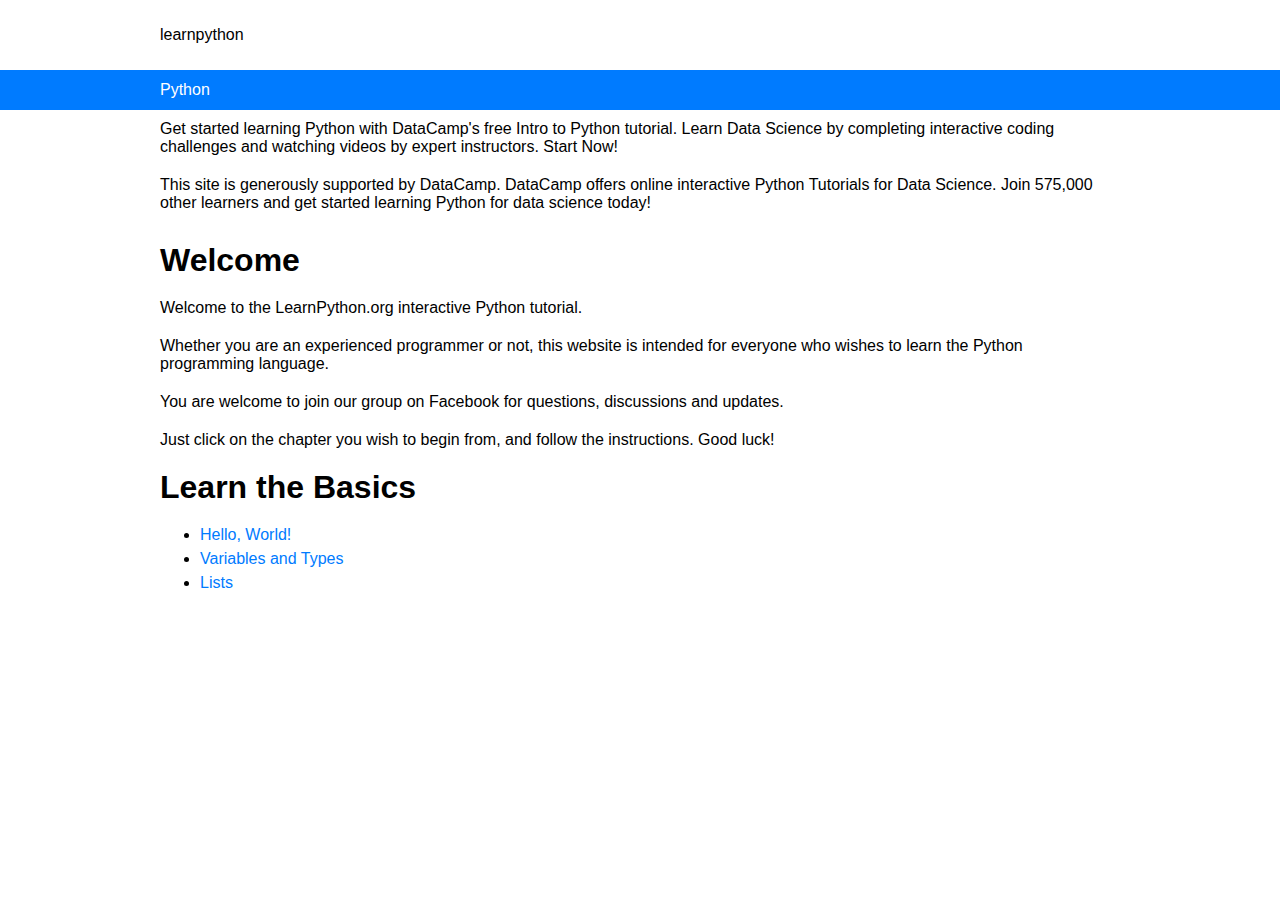
<file: web/index.html>
<!DOCTYPE html>
<html lang="en">

<head>
  <meta charset="UTF-8">
  <meta name="viewport" content="width=device-width, initial-scale=1.0">
  <meta http-equiv="X-UA-Compatible" content="ie=edge">
  <title>Learn Python</title>
  <link rel="stylesheet" href="./css/reset.css">
  <link rel="stylesheet" href="./css/index.css">
</head>

<body>
  <div class="container">
    <div class="logo"><span onclick="toIndex()" id="logo">learnpython</span></div>

    <div class="nav">
      <div class="nav-content"><span onclick="toIndex()" id="project">Python</span></div>
    </div>

    <div class="introduce">
      <p>Get started learning Python with DataCamp's free Intro to Python tutorial. Learn Data Science by completing
        interactive coding challenges and watching videos by expert instructors. Start Now!</p>
      <p>This site is generously supported by DataCamp. DataCamp offers online interactive Python Tutorials for Data
        Science. Join 575,000 other learners and get started learning Python for data science today!</p>
    </div>

    <div class="welcome">
      <h1>Welcome</h1>
      <p>Welcome to the LearnPython.org interactive Python tutorial.</p>
      <p>Whether you are an experienced programmer or not, this website is intended for everyone who wishes to learn the
        Python programming language.</p>
      <p>You are welcome to join our group on Facebook for questions, discussions and updates.</p>
      <p>Just click on the chapter you wish to begin from, and follow the instructions. Good luck!</p>
    </div>
    <div class="learn-the-basics">
      <h1>Learn the Basics</h1>
      <ul>
        <li><span id="pageOne" onclick="pageOne()">Hello, World!</span></li>
        <li><span id="pageTwo" onclick="pageTwo()">Variables and Types</span></li>
        <li><span id="pageThree" onclick="pageThree()">Lists</span></li>
      </ul>
    </div>
  </div>
  <script src="./js/index.js"></script>
</body>

</html>
</file>
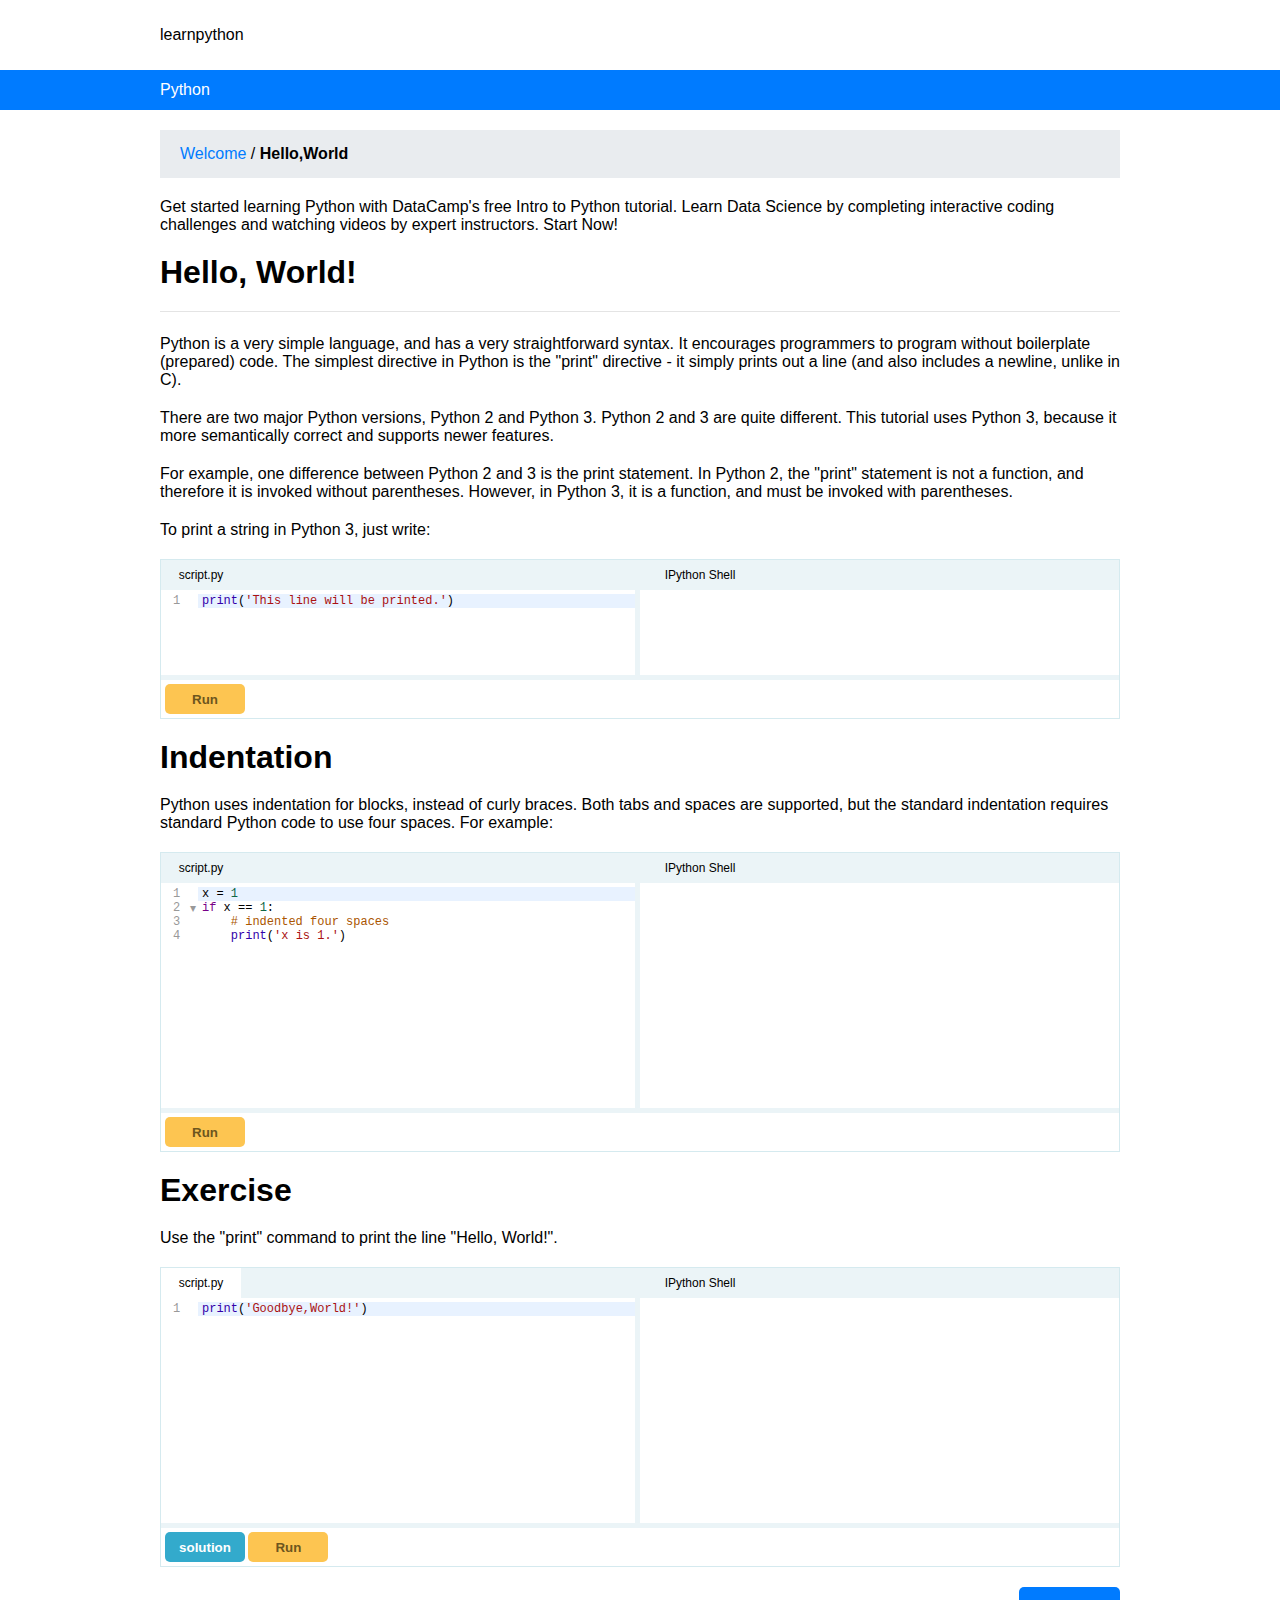
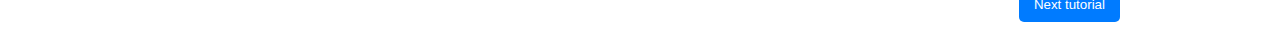
<file: web/html/helloWorld.html>
<!DOCTYPE html>
<html lang="en">

<head>
  <meta charset="UTF-8">
  <meta name="viewport" content="width=device-width, initial-scale=1.0">
  <meta http-equiv="X-UA-Compatible" content="ie=edge">
  <title>Learn Python</title>
  <link rel="stylesheet" href="../lib/codemirror.css">
  <link rel="stylesheet" href="../lib/foldgutter.css">
  <link rel="stylesheet" href="../lib/show-hint.css">
  <link rel="stylesheet" href="../lib/lint.css">
  <link rel="stylesheet" href="../css/reset.css">
  <link rel="stylesheet" href="../css/style.css">
</head>

<body>
  <div class="container">
    <div class="logo"><span onclick="toIndex()" id="logo">learnpython</span></div>

    <div class="nav">
      <div class="nav-content"><span onclick="toIndex()" id="project">Python</span></div>
    </div>

    <div class="demo-title">
      <span>Welcome </span> / <b> Hello,World</b>
    </div>

    <div class="introduce">
      <p>Get started learning Python with DataCamp's free Intro to Python tutorial. Learn Data Science by completing
        interactive coding challenges and watching videos by expert instructors. Start Now!</p>
    </div>

    <div class="demo">
      <h1>Hello, World!</h1>
      <hr>
      <p>Python is a very simple language, and has a very straightforward syntax. It encourages programmers to program
        without boilerplate (prepared) code. The simplest directive in Python is the "print" directive - it simply
        prints out a line (and also includes a newline, unlike in C).</p>
      <p>There are two major Python versions, Python 2 and Python 3. Python 2 and 3 are quite different.
        This tutorial uses Python 3, because it more semantically correct and supports newer features.</p>
      <p>For example, one difference between Python 2 and 3 is the print statement.
        In Python 2, the "print" statement is not a function, and therefore it is
        invoked without parentheses. However, in Python 3, it is a function, and must be invoked
        with parentheses.</p>
      <p>To print a string in Python 3, just write:</p>
      <div class="content box1">
        <div class="main">
          <div class="lt">
            <p> <span>script.py</span> </p>
            <form action="">
              <textarea id="editor" class="editor"></textarea>
            </form>
          </div>
          <div class="rt">
            <p> <span>IPython Shell</span> </p>
            <pre id="outputContainer" class="outputContainer"></pre>
          </div>
        </div>
        <div class="run">
          <button id="run">Run</button>
        </div>
      </div>
    </div>

    <div class="indentation">
      <h1>Indentation</h1>
      <p>Python uses indentation for blocks, instead of curly braces. Both tabs and spaces are supported, but the
        standard indentation requires standard Python code to use four spaces. For example:</p>
      <div class="content">
        <div class="main">
          <div class="lt">
            <p> <span>script.py</span> </p>
            <form action="">
              <textarea id="indentation" class="editor"></textarea>
            </form>
          </div>
          <div class="rt">
            <p> <span>IPython Shell</span> </p>
            <pre id="indentationContainer" class="outputContainer"></pre>
          </div>
        </div>
        <div class="run">
          <button id="indentationRun">Run</button>
        </div>
      </div>
    </div>

    <div class="exercise">
      <h1>Exercise</h1>
      <p>Use the "print" command to print the line "Hello, World!".</p>
      <div class="content">
        <div class="main">
          <div class="lt" id="exerciselt">
            <p>
              <span id="li1" class="active">script.py</span>
              <span id="li2" style="visibility:hidden;">solution.py</span>
            </p>
            <form action="">
              <textarea id="exercise" class="editor"></textarea>
            </form>
            <div class="tips" id="tip">You did not output the correct things.<span class="close">×</span></div>
          </div>
          <div class="rt">
            <p> <span>IPython Shell</span> </p>
            <pre id="exerciseContainer" class="outputContainer"></pre>
          </div>
        </div>
        <div class="run">
          <button id="solution" class="solution">solution</button>
          <button id="exerciseRun">Run</button>
        </div>
      </div>
    </div>

    <div class="next">
      <button id="pageTwo">Next tutorial</button>
    </div>
  </div>
  <script src="../lib/codemirror.js"></script>
  <script src="../lib/comment.js"></script>
  <script src="../lib/active-line.js"></script>
  <script src="../lib/sublime.js"></script>
  <script src="../lib/show-hint.js"></script>
  <script src="../lib/python.js"></script>
  <script src="../lib/foldcode.js"></script>
  <script src="../lib/foldgutter.js"></script>
  <script src="../lib/brace-fold.js"></script>
  <script src="../lib/indent-fold.js"></script>
  <script src="../lib/comment-fold.js"></script>
  <script src="../lib/closebrackets.js"></script>
  <script src="../lib/matchbrackets.js"></script>
  <script src="../js/qs.js"></script>
  <script src="../js/axios.js"></script>
  <script src="../js/helloWorld.js"></script>
</body>

</html>
</file>
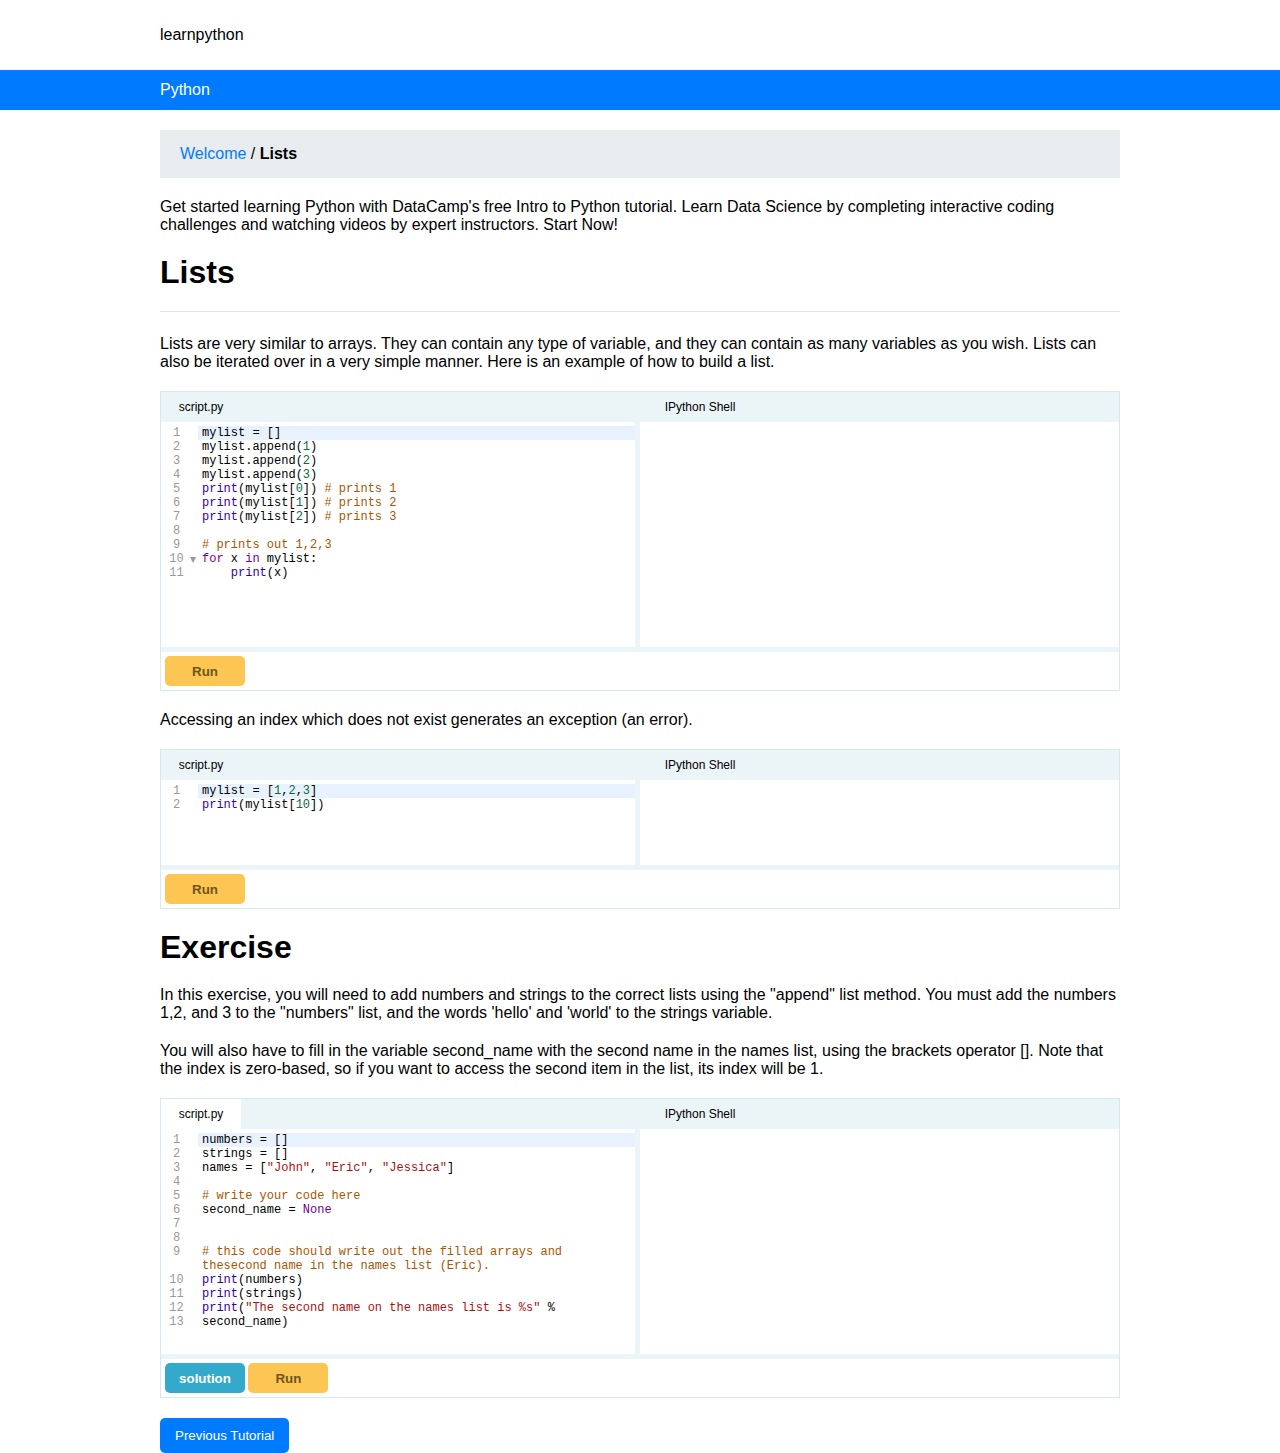
<file: web/html/lists.html>
<!DOCTYPE html>
<html lang="en">

<head>
  <meta charset="UTF-8">
  <meta name="viewport" content="width=device-width, initial-scale=1.0">
  <meta http-equiv="X-UA-Compatible" content="ie=edge">
  <title>Learn Python</title>
  <link rel="stylesheet" href="../lib/codemirror.css">
  <link rel="stylesheet" href="../lib/foldgutter.css">
  <link rel="stylesheet" href="../lib/show-hint.css">
  <link rel="stylesheet" href="../lib/lint.css">
  <link rel="stylesheet" href="../css/reset.css">
  <link rel="stylesheet" href="../css/style.css">
</head>

<body>
  <div class="container">
    <div class="logo"><span onclick="toIndex()" id="logo">learnpython</span></div>

    <div class="nav">
      <div class="nav-content"><span onclick="toIndex()" id="project">Python</span></div>
    </div>

    <div class="demo-title">
      <span>Welcome </span> / <b> Lists</b>
    </div>

    <div class="introduce">
      <p>Get started learning Python with DataCamp's free Intro to Python tutorial. Learn Data Science by completing
        interactive coding challenges and watching videos by expert instructors. Start Now!</p>
    </div>

    <div class="demo">
      <h1>Lists</h1>
      <hr>
      <p>Lists are very similar to arrays. They can contain any type of variable, and they can contain as many variables
        as you wish. Lists can also be iterated over in a very simple manner. Here is an example of how to build a list.
      </p>
      <div class="content">
        <div class="main">
          <div class="lt">
            <p> <span>script.py</span> </p>
            <form action="">
              <textarea id="editor" class="editor"></textarea>
            </form>
          </div>
          <div class="rt">
            <p> <span>IPython Shell</span> </p>
            <pre id="outputContainer" class="outputContainer"></pre>
          </div>
        </div>
        <div class="run">
          <button id="run">Run</button>
        </div>
      </div>

      <p>Accessing an index which does not exist generates an exception (an error).</p>
      <div class="content box1">
        <div class="main">
          <div class="lt">
            <p> <span>script.py</span> </p>
            <form action="">
              <textarea id="indentation" class="editor"></textarea>
            </form>
          </div>
          <div class="rt">
            <p> <span>IPython Shell</span> </p>
            <pre id="indentationContainer" class="outputContainer"></pre>
          </div>
        </div>
        <div class="run">
          <button id="indentationRun">Run</button>
        </div>
      </div>
    </div>
    <div class="exercise">
      <h1>Exercise</h1>
      <p>In this exercise, you will need to add numbers and strings to the correct lists using the "append" list method.
        You must add the numbers 1,2, and 3 to the "numbers" list, and the words 'hello' and 'world' to the strings
        variable.</p>
      <p>You will also have to fill in the variable second_name with the second name in the names list, using the
        brackets operator []. Note that the index is zero-based, so if you want to access the second item in the list,
        its index will be 1.</p>
      <div class="content">
        <div class="main">
          <div class="lt" id="exerciselt">
            <p>
              <span id="li1" class="active">script.py</span>
              <span id="li2" style="visibility:hidden;">solution.py</span>
            </p>
            <form action="">
              <textarea id="exercise" class="editor"></textarea>
            </form>
            <div class="tips" id="tip">You did not output the correct things.<span class="close">×</span></div>
          </div>
          <div class="rt">
            <p> <span>IPython Shell</span> </p>
            <pre id="exerciseContainer" class="outputContainer"></pre>
          </div>
        </div>
        <div class="run">
          <button id="solution" class="solution">solution</button>
          <button id="exerciseRun">Run</button>
        </div>
      </div>
    </div>

    <div class="next">
      <button id="pageTwo" onclick="pageTwo()" class="left">Previous Tutorial</button>
    </div>
  </div>
  <script src="../lib/codemirror.js"></script>
  <script src="../lib/comment.js"></script>
  <script src="../lib/active-line.js"></script>
  <script src="../lib/sublime.js"></script>
  <script src="../lib/show-hint.js"></script>
  <script src="../lib/python.js"></script>
  <script src="../lib/foldcode.js"></script>
  <script src="../lib/foldgutter.js"></script>
  <script src="../lib/brace-fold.js"></script>
  <script src="../lib/indent-fold.js"></script>
  <script src="../lib/comment-fold.js"></script>
  <script src="../lib/closebrackets.js"></script>
  <script src="../lib/matchbrackets.js"></script>
  <script src="../js/qs.js"></script>
  <script src="../js/axios.js"></script>
  <script src="../js/lists.js"></script>
</body>

</html>
</file>
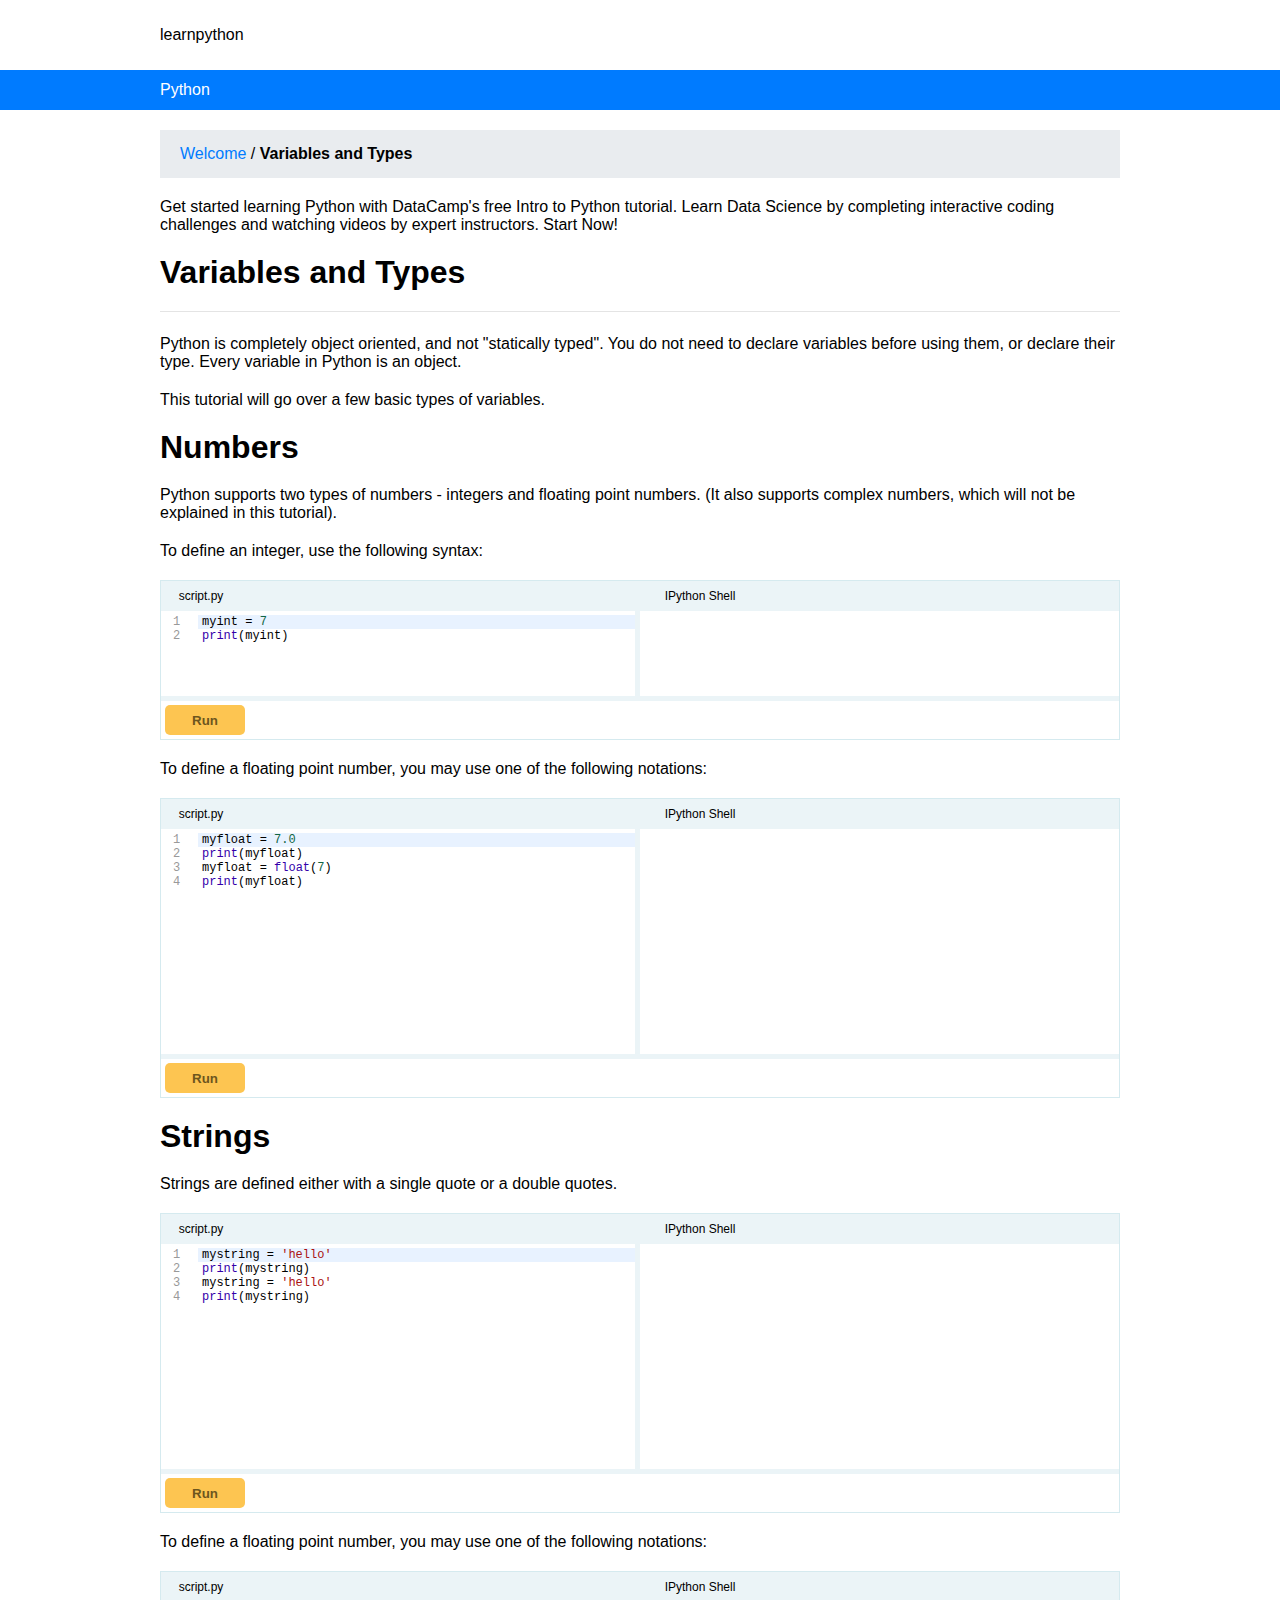
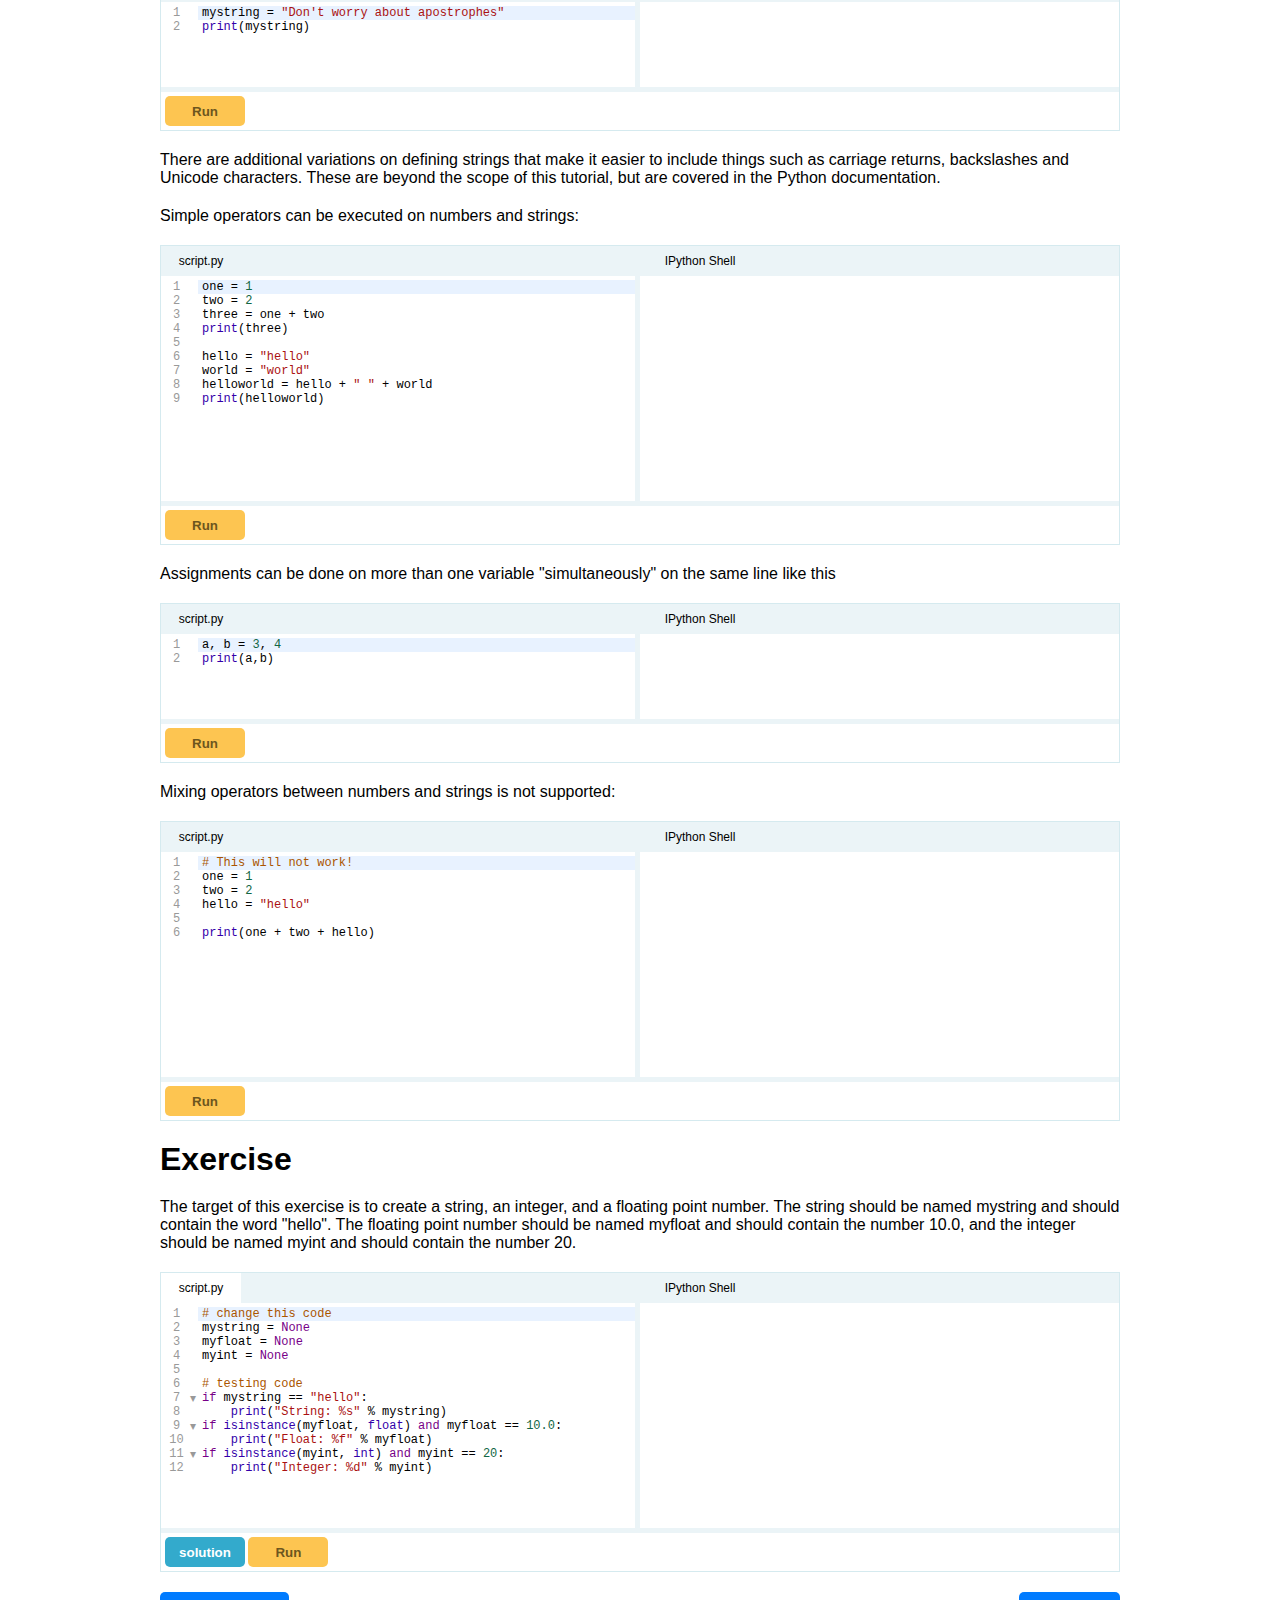
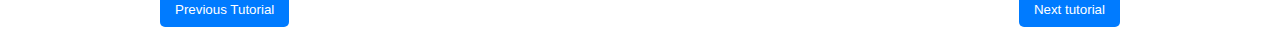
<file: web/html/variablesAndTypes.html>
<!DOCTYPE html>
<html lang="en">

<head>
  <meta charset="UTF-8">
  <meta name="viewport" content="width=device-width, initial-scale=1.0">
  <meta http-equiv="X-UA-Compatible" content="ie=edge">
  <title>Learn Python</title>
  <link rel="stylesheet" href="../lib/codemirror.css">
  <link rel="stylesheet" href="../lib/foldgutter.css">
  <link rel="stylesheet" href="../lib/show-hint.css">
  <link rel="stylesheet" href="../lib/lint.css">
  <link rel="stylesheet" href="../css/reset.css">
  <link rel="stylesheet" href="../css/style.css">
</head>

<body>
  <div class="container">
    <div class="logo"><span onclick="toIndex()" id="logo">learnpython</span></div>

    <div class="nav">
      <div class="nav-content"><span onclick="toIndex()" id="project">Python</span></div>
    </div>

    <div class="demo-title">
      <span>Welcome </span> / <b> Variables and Types</b>
    </div>

    <div class="introduce">
      <p>Get started learning Python with DataCamp's free Intro to Python tutorial. Learn Data Science by completing
        interactive coding challenges and watching videos by expert instructors. Start Now!</p>
    </div>

    <div class="demo">
      <h1>Variables and Types</h1>
      <hr>
      <p>Python is completely object oriented, and not "statically typed". You do not need to declare variables before
        using them, or declare their type. Every variable in Python is an object.</p>
      <p>This tutorial will go over a few basic types of variables.</p>
    </div>

    <div class="numbers">
      <h1>Numbers</h1>
      <p>Python supports two types of numbers - integers and floating point numbers. (It also supports complex numbers,
        which will not be explained in this tutorial).</p>
      <p>To define an integer, use the following syntax:</p>
      <div class="content box1">
        <div class="main">
          <div class="lt">
            <p> <span>script.py</span> </p>
            <form action="">
              <textarea id="numbers" class="editor"></textarea>
            </form>
          </div>
          <div class="rt">
            <p> <span>IPython Shell</span> </p>
            <pre id="numbersContainer" class="outputContainer"></pre>
          </div>
        </div>
        <div class="run">
          <button id="numbersRun">Run</button>
        </div>
      </div>

      <p>To define a floating point number, you may use one of the following notations:</p>
      <div class="content">
        <div class="main">
          <div class="lt">
            <p> <span>script.py</span> </p>
            <form action="">
              <textarea id="numbers2" class="editor"></textarea>
            </form>
          </div>
          <div class="rt">
            <p> <span>IPython Shell</span> </p>
            <pre id="numbersContainer2" class="outputContainer"></pre>
          </div>
        </div>
        <div class="run">
          <button id="numbersRun2">Run</button>
        </div>
      </div>
    </div>

    <div class="strings">
      <h1>Strings</h1>
      <p>Strings are defined either with a single quote or a double quotes.</p>
      <div class="content">
        <div class="main">
          <div class="lt">
            <p> <span>script.py</span> </p>
            <form action="">
              <textarea id="strings" class="editor"></textarea>
            </form>
          </div>
          <div class="rt">
            <p> <span>IPython Shell</span> </p>
            <pre id="stringsContainer" class="outputContainer"></pre>
          </div>
        </div>
        <div class="run">
          <button id="stringsRun">Run</button>
        </div>
      </div>

      <p>To define a floating point number, you may use one of the following notations:</p>
      <div class="content box1">
        <div class="main">
          <div class="lt" id="exerciselt">
            <p> <span>script.py</span> </p>
            <form action="">
              <textarea id="strings2" class="editor"></textarea>
            </form>
          </div>
          <div class="rt">
            <p> <span>IPython Shell</span> </p>
            <pre id="stringsContainer2" class="outputContainer"></pre>
          </div>
        </div>
        <div class="run">
          <button id="stringsRun2">Run</button>
        </div>
      </div>

      <p>There are additional variations on defining strings that make it easier to include things such as carriage
        returns, backslashes and Unicode characters. These are beyond the scope of this tutorial, but are covered in the
        Python documentation.</p>
      <p>Simple operators can be executed on numbers and strings:</p>
      <div class="content">
        <div class="main">
          <div class="lt">
            <p> <span>script.py</span> </p>
            <form action="">
              <textarea id="strings3" class="editor"></textarea>
            </form>
          </div>
          <div class="rt">
            <p> <span>IPython Shell</span> </p>
            <pre id="stringsContainer3" class="outputContainer"></pre>
          </div>
        </div>
        <div class="run">
          <button id="stringsRun3">Run</button>
        </div>
      </div>

      <p>Assignments can be done on more than one variable "simultaneously" on the same line like this</p>
      <div class="content box1">
        <div class="main">
          <div class="lt">
            <p> <span>script.py</span> </p>
            <form action="">
              <textarea id="strings4" class="editor"></textarea>
            </form>
          </div>
          <div class="rt">
            <p> <span>IPython Shell</span> </p>
            <pre id="stringsContainer4" class="outputContainer"></pre>
          </div>
        </div>
        <div class="run">
          <button id="stringsRun4">Run</button>
        </div>
      </div>

      <p>Mixing operators between numbers and strings is not supported:</p>
      <div class="content">
        <div class="main">
          <div class="lt">
            <p> <span>script.py</span> </p>
            <form action="">
              <textarea id="strings5" class="editor"></textarea>
            </form>
          </div>
          <div class="rt">
            <p> <span>IPython Shell</span> </p>
            <pre id="stringsContainer5" class="outputContainer"></pre>
          </div>
        </div>
        <div class="run">
          <button id="stringsRun5">Run</button>
        </div>
      </div>
    </div>
    <div class="exercise">
      <h1>Exercise</h1>
      <p>The target of this exercise is to create a string, an integer, and a floating point number. The string should
        be named mystring and should contain the word "hello". The floating point number should be named myfloat and
        should contain the number 10.0, and the integer should be named myint and should contain the number 20.</p>
      <div class="content">
        <div class="main">
          <div class="lt">
            <p>
              <span id="li1" class="active">script.py</span>
              <span id="li2" style="visibility:hidden;">solution.py</span>
            </p>
            <form action="">
              <textarea id="exercise" class="editor"></textarea>
            </form>
            <div class="tips" id="tip">You did not output the correct things.<span class="close">×</span></div>
          </div>
          <div class="rt">
            <p> <span>IPython Shell</span> </p>
            <pre id="exerciseContainer" class="outputContainer"></pre>
          </div>
        </div>
        <div class="run">
            <button id="solution" class="solution">solution</button>
          <button id="exerciseRun">Run</button>
        </div>
      </div>
    </div>
    <div class="next">
      <button id="pageOne" onclick="pageOne()" class="left">Previous Tutorial</button>
      <button id="pageTwo" onclick="pageTwo()">Next tutorial</button>
    </div>
  </div>
  <script src="../lib/codemirror.js"></script>
  <script src="../lib/comment.js"></script>
  <script src="../lib/active-line.js"></script>
  <script src="../lib/sublime.js"></script>
  <script src="../lib/show-hint.js"></script>
  <script src="../lib/python.js"></script>
  <script src="../lib/foldcode.js"></script>
  <script src="../lib/foldgutter.js"></script>
  <script src="../lib/brace-fold.js"></script>
  <script src="../lib/indent-fold.js"></script>
  <script src="../lib/comment-fold.js"></script>
  <script src="../lib/closebrackets.js"></script>
  <script src="../lib/matchbrackets.js"></script>
  <script src="../js/qs.js"></script>
  <script src="../js/axios.js"></script>
  <script src="../js/variablesAndTypes.js"></script>
</body>

</html>
</file>
<file: web/css/index.css>
.container {
  margin: 0 auto;
  max-width: 960px;
}
.logo {
  height: 70px;
  line-height: 70px;
}
.nav {
  left: 0;
  top: 70px;
  width: 100%;
  height: 40px;
  line-height: 40px;
  position: absolute;
  background: #007bff;
}
.nav-content {
  color: #fff;
  margin: 0 auto;
  max-width: 960px;
} 
.introduce {
  padding: 10px 0;
  margin-top: 40px;
}
.introduce p,
.welcome p, 
.welcome h1,
.learn-the-basics h1{
  margin-bottom: 20px;
}
.learn-the-basics ul {
  padding: 0 40px;
}
.learn-the-basics ul li {
  margin-bottom: 6px;
}
.learn-the-basics ul li span {
  cursor: pointer;
  color: #007bff;
}
.learn-the-basics ul li span:hover {
  border-bottom: 1px solid #007bff;
}
</file>
<file: web/lib/codemirror.css>
/* BASICS */
.CodeMirror-lint-markers {
  width: 0 !important;
}

.CodeMirror {
  /* Set height, width, borders, and global font properties here */
  font-family: monospace;
  height: 100%;
  color: black;
  direction: ltr;
}
/* PADDING */

.CodeMirror-lines {
  padding: 4px 0; /* Vertical padding around content */
}
.CodeMirror pre.CodeMirror-line,
.CodeMirror pre.CodeMirror-line-like {
  padding: 0 4px; /* Horizontal padding of content */
}

.CodeMirror-scrollbar-filler, .CodeMirror-gutter-filler {
  background-color: white; /* The little square between H and V scrollbars */
}

/* GUTTER */

.CodeMirror-gutters {
  /* border-right: 1px solid #ddd; */
  /* background-color: #f7f7f7; */
  white-space: nowrap;
}
.CodeMirror-linenumbers {}
.CodeMirror-linenumber {
  padding: 0 3px 0 5px;
  min-width: 20px;
  text-align: center;
  color: #999;
  white-space: nowrap;
}

.CodeMirror-guttermarker { color: black; }
.CodeMirror-guttermarker-subtle { color: #999; }

/* CURSOR */

.CodeMirror-cursor {
  border-left: 1px solid black;
  border-right: none;
  width: 0;
}
/* Shown when moving in bi-directional text */
.CodeMirror div.CodeMirror-secondarycursor {
  border-left: 1px solid silver;
}
.cm-fat-cursor .CodeMirror-cursor {
  width: auto;
  border: 0 !important;
  background: #7e7;
}
.cm-fat-cursor div.CodeMirror-cursors {
  z-index: 1;
}
.cm-fat-cursor-mark {
  background-color: rgba(20, 255, 20, 0.5);
  -webkit-animation: blink 1.06s steps(1) infinite;
  -moz-animation: blink 1.06s steps(1) infinite;
  animation: blink 1.06s steps(1) infinite;
}
.cm-animate-fat-cursor {
  width: auto;
  border: 0;
  -webkit-animation: blink 1.06s steps(1) infinite;
  -moz-animation: blink 1.06s steps(1) infinite;
  animation: blink 1.06s steps(1) infinite;
  background-color: #7e7;
}
@-moz-keyframes blink {
  0% {}
  50% { background-color: transparent; }
  100% {}
}
@-webkit-keyframes blink {
  0% {}
  50% { background-color: transparent; }
  100% {}
}
@keyframes blink {
  0% {}
  50% { background-color: transparent; }
  100% {}
}

/* Can style cursor different in overwrite (non-insert) mode */
.CodeMirror-overwrite .CodeMirror-cursor {}

.cm-tab { display: inline-block; text-decoration: inherit; }

.CodeMirror-rulers {
  position: absolute;
  left: 0; right: 0; top: -50px; bottom: 0;
  overflow: hidden;
}
.CodeMirror-ruler {
  border-left: 1px solid #ccc;
  top: 0; bottom: 0;
  position: absolute;
}

/* DEFAULT THEME */

.cm-s-default .cm-header {color: blue;}
.cm-s-default .cm-quote {color: #090;}
.cm-negative {color: #d44;}
.cm-positive {color: #292;}
.cm-header, .cm-strong {font-weight: bold;}
.cm-em {font-style: italic;}
.cm-link {text-decoration: underline;}
.cm-strikethrough {text-decoration: line-through;}

.cm-s-default .cm-keyword {color: #708;}
.cm-s-default .cm-atom {color: #219;}
.cm-s-default .cm-number {color: #164;}
.cm-s-default .cm-def {color: #00f;}
.cm-s-default .cm-variable,
.cm-s-default .cm-punctuation,
.cm-s-default .cm-property,
.cm-s-default .cm-operator {}
.cm-s-default .cm-variable-2 {color: #05a;}
.cm-s-default .cm-variable-3, .cm-s-default .cm-type {color: #085;}
.cm-s-default .cm-comment {color: #a50;}
.cm-s-default .cm-string {color: #a11;}
.cm-s-default .cm-string-2 {color: #f50;}
.cm-s-default .cm-meta {color: #555;}
.cm-s-default .cm-qualifier {color: #555;}
.cm-s-default .cm-builtin {color: #30a;}
.cm-s-default .cm-bracket {color: #997;}
.cm-s-default .cm-tag {color: #170;}
.cm-s-default .cm-attribute {color: #00c;}
.cm-s-default .cm-hr {color: #999;}
.cm-s-default .cm-link {color: #00c;}

.cm-s-default .cm-error {color: #f00;}
.cm-invalidchar {color: #f00;}

.CodeMirror-composing { border-bottom: 2px solid; }

/* Default styles for common addons */

div.CodeMirror span.CodeMirror-matchingbracket {color: #0b0;}
div.CodeMirror span.CodeMirror-nonmatchingbracket {color: #a22;}
.CodeMirror-matchingtag { background: rgba(255, 150, 0, .3); }
.CodeMirror-activeline-background {background: #e8f2ff;}

/* STOP */

/* The rest of this file contains styles related to the mechanics of
   the editor. You probably shouldn't touch them. */

.CodeMirror {
  position: relative;
  overflow: hidden;
  background: white;
}

.CodeMirror-scroll {
  overflow: scroll !important; /* Things will break if this is overridden */
  /* 30px is the magic margin used to hide the element's real scrollbars */
  /* See overflow: hidden in .CodeMirror */
  margin-bottom: -30px; margin-right: -30px;
  padding-bottom: 30px;
  height: 100%;
  outline: none; /* Prevent dragging from highlighting the element */
  position: relative;
}
.CodeMirror-sizer {
  position: relative;
  border-right: 30px solid transparent;
}

/* The fake, visible scrollbars. Used to force redraw during scrolling
   before actual scrolling happens, thus preventing shaking and
   flickering artifacts. */
.CodeMirror-vscrollbar, .CodeMirror-hscrollbar, .CodeMirror-scrollbar-filler, .CodeMirror-gutter-filler {
  position: absolute;
  z-index: 6;
  display: none;
}
.CodeMirror-vscrollbar {
  right: 0; top: 0;
  overflow-x: hidden;
  overflow-y: scroll;
}
.CodeMirror-hscrollbar {
  bottom: 0; left: 0;
  overflow-y: hidden;
  overflow-x: scroll;
}
.CodeMirror-scrollbar-filler {
  right: 0; bottom: 0;
}
.CodeMirror-gutter-filler {
  left: 0; bottom: 0;
}

.CodeMirror-gutters {
  position: absolute; left: 0; top: 0;
  min-height: 100%;
  z-index: 3;
}
.CodeMirror-gutter {
  white-space: normal;
  height: 100%;
  display: inline-block;
  vertical-align: top;
  margin-bottom: -30px;
}
.CodeMirror-gutter-wrapper {
  position: absolute;
  z-index: 4;
  background: none !important;
  border: none !important;
}
.CodeMirror-gutter-background {
  position: absolute;
  top: 0; bottom: 0;
  z-index: 4;
}
.CodeMirror-gutter-elt {
  position: absolute;
  cursor: default;
  z-index: 4;
}
.CodeMirror-gutter-wrapper ::selection { background-color: transparent }
.CodeMirror-gutter-wrapper ::-moz-selection { background-color: transparent }

.CodeMirror-lines {
  cursor: text;
  min-height: 1px; /* prevents collapsing before first draw */
}
.CodeMirror pre.CodeMirror-line,
.CodeMirror pre.CodeMirror-line-like {
  /* Reset some styles that the rest of the page might have set */
  -moz-border-radius: 0; -webkit-border-radius: 0; border-radius: 0;
  border-width: 0;
  background: transparent;
  font-family: inherit;
  font-size: inherit;
  margin: 0;
  white-space: pre;
  word-wrap: normal;
  line-height: inherit;
  color: inherit;
  z-index: 2;
  position: relative;
  overflow: visible;
  -webkit-tap-highlight-color: transparent;
  -webkit-font-variant-ligatures: contextual;
  font-variant-ligatures: contextual;
}
.CodeMirror-wrap pre.CodeMirror-line,
.CodeMirror-wrap pre.CodeMirror-line-like {
  word-wrap: break-word;
  white-space: pre-wrap;
  word-break: normal;
}

.CodeMirror-linebackground {
  position: absolute;
  left: 0; right: 0; top: 0; bottom: 0;
  z-index: 0;
}

.CodeMirror-linewidget {
  position: relative;
  z-index: 2;
  padding: 0.1px; /* Force widget margins to stay inside of the container */
}

.CodeMirror-widget {}

.CodeMirror-rtl pre { direction: rtl; }

.CodeMirror-code {
  outline: none;
}

/* Force content-box sizing for the elements where we expect it */
.CodeMirror-scroll,
.CodeMirror-sizer,
.CodeMirror-gutter,
.CodeMirror-gutters,
.CodeMirror-linenumber {
  -moz-box-sizing: content-box;
  box-sizing: content-box;
}

.CodeMirror-measure {
  position: absolute;
  width: 100%;
  height: 0;
  overflow: hidden;
  visibility: hidden;
}

.CodeMirror-cursor {
  position: absolute;
  pointer-events: none;
}
.CodeMirror-measure pre { position: static; }

div.CodeMirror-cursors {
  visibility: hidden;
  position: relative;
  z-index: 3;
}
div.CodeMirror-dragcursors {
  visibility: visible;
}

.CodeMirror-focused div.CodeMirror-cursors {
  visibility: visible;
}

.CodeMirror-selected { background: #d9d9d9; }
.CodeMirror-focused .CodeMirror-selected { background: #d7d4f0; }
.CodeMirror-crosshair { cursor: crosshair; }
.CodeMirror-line::selection, .CodeMirror-line > span::selection, .CodeMirror-line > span > span::selection { background: #d7d4f0; }
.CodeMirror-line::-moz-selection, .CodeMirror-line > span::-moz-selection, .CodeMirror-line > span > span::-moz-selection { background: #d7d4f0; }

.cm-searching {
  background-color: #ffa;
  background-color: rgba(255, 255, 0, .4);
}

/* Used to force a border model for a node */
.cm-force-border { padding-right: .1px; }

@media print {
  /* Hide the cursor when printing */
  .CodeMirror div.CodeMirror-cursors {
    visibility: hidden;
  }
}

/* See issue #2901 */
.cm-tab-wrap-hack:after { content: ''; }

/* Help users use markselection to safely style text background */
span.CodeMirror-selectedtext { background: none; }
</file>
<file: web/lib/foldgutter.css>
.CodeMirror-foldmarker {
  color: blue;
  text-shadow: #b9f 1px 1px 2px, #b9f -1px -1px 2px, #b9f 1px -1px 2px, #b9f -1px 1px 2px;
  font-family: arial;
  line-height: .3;
  cursor: pointer;
}
.CodeMirror-foldgutter {
  width: .7em;
}
.CodeMirror-foldgutter-open,
.CodeMirror-foldgutter-folded {
  cursor: pointer;
}
.CodeMirror-foldgutter-open:after {
  content: "\25BE";
}
.CodeMirror-foldgutter-folded:after {
  content: "\25B8";
}
</file>
<file: web/lib/show-hint.css>
.CodeMirror-hints {
  position: absolute;
  z-index: 10;
  overflow: hidden;
  list-style: none;

  margin: 0;
  padding: 2px;

  -webkit-box-shadow: 2px 3px 5px rgba(0,0,0,.2);
  -moz-box-shadow: 2px 3px 5px rgba(0,0,0,.2);
  box-shadow: 2px 3px 5px rgba(0,0,0,.2);
  border-radius: 3px;
  border: 1px solid silver;

  background: white;
  font-size: 90%;
  font-family: monospace;

  max-height: 20em;
  overflow-y: auto;
}

.CodeMirror-hint {
  margin: 0;
  padding: 0 4px;
  border-radius: 2px;
  white-space: pre;
  color: black;
  cursor: pointer;
}

li.CodeMirror-hint-active {
  background: #08f;
  color: white;
}
</file>
<file: web/lib/lint.css>
/* The lint marker gutter */
.CodeMirror-lint-markers {
  width: 16px;
}

.CodeMirror-lint-tooltip {
  background-color: #ffd;
  border: 1px solid black;
  border-radius: 4px 4px 4px 4px;
  color: black;
  font-family: monospace;
  font-size: 10pt;
  overflow: hidden;
  padding: 2px 5px;
  position: fixed;
  white-space: pre;
  white-space: pre-wrap;
  z-index: 100;
  max-width: 600px;
  opacity: 0;
  transition: opacity .4s;
  -moz-transition: opacity .4s;
  -webkit-transition: opacity .4s;
  -o-transition: opacity .4s;
  -ms-transition: opacity .4s;
}

.CodeMirror-lint-mark-error, .CodeMirror-lint-mark-warning {
  background-position: left bottom;
  background-repeat: repeat-x;
}

.CodeMirror-lint-mark-error {
  background-image:
  url("[data-uri]")
  ;
}

.CodeMirror-lint-mark-warning {
  background-image: url("[data-uri]");
}

.CodeMirror-lint-marker-error, .CodeMirror-lint-marker-warning {
  background-position: center center;
  background-repeat: no-repeat;
  cursor: pointer;
  display: inline-block;
  height: 16px;
  width: 16px;
  vertical-align: middle;
  position: relative;
}

.CodeMirror-lint-message-error, .CodeMirror-lint-message-warning {
  padding-left: 18px;
  background-position: top left;
  background-repeat: no-repeat;
}

.CodeMirror-lint-marker-error, .CodeMirror-lint-message-error {
  background-image: url("[data-uri]");
}

.CodeMirror-lint-marker-warning, .CodeMirror-lint-message-warning {
  background-image: url("[data-uri]");
}

.CodeMirror-lint-marker-multiple {
  background-image: url("[data-uri]");
  background-repeat: no-repeat;
  background-position: right bottom;
  width: 100%; height: 100%;
}
</file>
<file: web/css/style.css>
.container {
  margin: 0 auto;
  max-width: 960px;
}
.logo {
  height: 70px;
  line-height: 70px;
}
.nav {
  left: 0;
  top: 70px;
  width: 100%;
  height: 40px;
  line-height: 40px;
  position: absolute;
  background: #007bff;
}
.nav-content {
  color: #fff;
  margin: 0 auto;
  max-width: 960px;
} 
.demo-title {
  height: 48px;
  line-height: 48px;
  padding-left: 20px;
  margin: 60px 0 20px 0;
  background: #e9ecef;
}
.demo-title span {
  color: #007bff;
}
.introduce p,
.demo,
.demo h1,
.demo hr,
.demo p,
.indentation,
.indentation h1,
.indentation p,
.exercise,
.exercise h1,
.exercise p,
.next,
.content,
.numbers,
.numbers p,
.numbers h1,
.strings,
.strings p,
.strings h1{
  margin-bottom: 20px;
}
.content {
  width: 100%;
  height: 300px;
  border: 1px solid #d5eaef;
}
.box1 {
  height: 160px;
}
.box1 .CodeMirror {
  height: 85px;
}
.box1 .main {
  height: 115px;
}
.box1 .main .lt {
  height: 115px;
}
.box1 .main .rt {
  height: 115px;
}
.main {
  height: 255px;
}
.lt {
  width: 50%;
  float: left;
  height: 255px;
  position: relative;
  border-right: 5px solid #ebf4f7;
}
.rt {
  width: 50%;
  float: right;
  height: 255px;
}
.lt p, .rt p {
  margin: 0;
  height: 30px;
  line-height: 30px;
  background: #ebf4f7;
}
.lt p span {
  width: 80px;
}
.rt p span {
  width: 120px;
}
.lt p span, .rt p span {
  height: 30px;
  /* background: #fff; */
  text-align: center;
  display: inline-block;
}
.lt p .active {
  background: #fff;
}
.outputContainer {
  margin: 0;
  height: 225px;
  overflow: auto;
  padding-left: 3px;
}
.run {
  width: 100%;
  height: 45px;
  padding: 4px;
  border-top: 5px solid #ebf4f7;
}
.run button {
  width: 80px;
  height: 30px;
  border: none;
  cursor: pointer;
  color: #6d561e;
  font-weight: bold;
  border-radius: 5px;
  background: #fdc551;
}
.run button:hover {
  background: #ffe2a6;
}
.run .solution {
  color: #fff;
  background: #3ac;
}
.run .solution:hover {
  background: #7ecce2;
}
.success {
  color: #8e6627;
}
.error {
  color: #e70909;
}
.next {
  text-align: right;
}
.next button {
  border: none;
  color: #fff;
  cursor: pointer;
  border-radius: 5px;
  padding: 10px 15px;
  background: #007bff;
}
.next button:hover {
  background: #0069d9;
}
.tips {
  bottom: 0;
  width: 100%;
  height: 40px;
  color: #fff;
  display: none;
  z-index: 10000;
  padding: 0 10px;
  font-size: 14px;
  line-height: 40px;
  border-radius: 5px;
  position: absolute;
  background: #c96768;
}
.tips .close {
  float: right;
  cursor: pointer;
  font-size: 20px;
  color: #cfedc2;
  font-weight: bold;
}
.tips .close:hover {
  color: #ffffff;
}
form {
  height: calc(100% - 30px);
}
.left {
  float: left;
}
</file>
